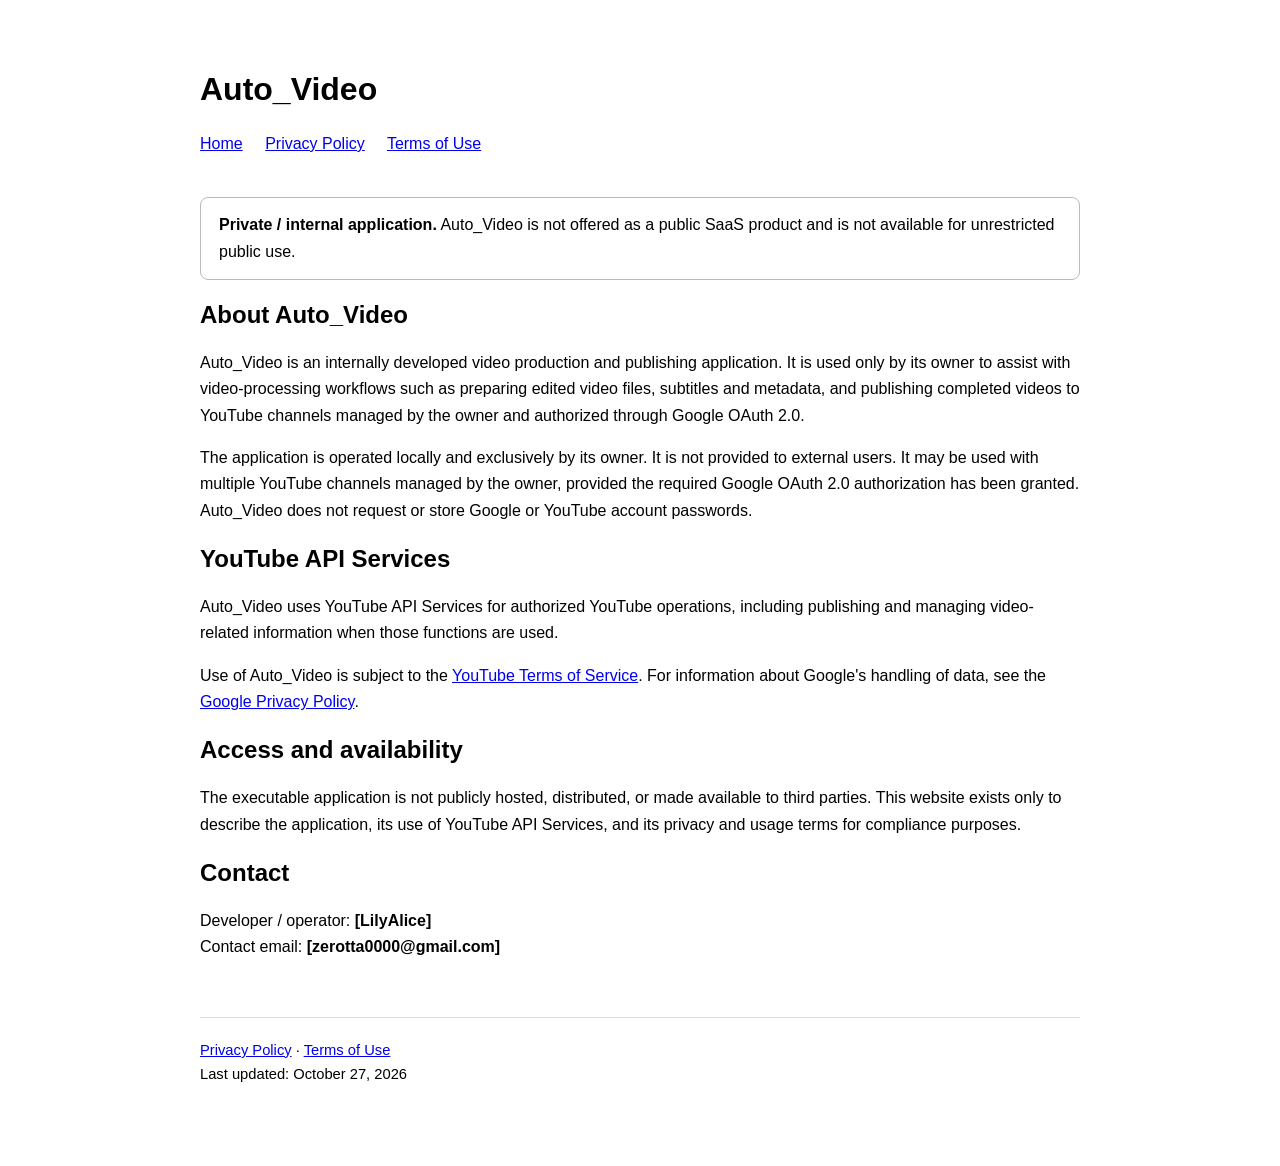
<file: index.html>
<!doctype html>
<html lang="en">
<head>
  <meta charset="utf-8">
  <meta name="viewport" content="width=device-width,initial-scale=1">
  <title>Auto_Video</title>
  <link rel="stylesheet" href="style.css">
</head>
<body>
<header>
  <h1>Auto_Video</h1>
  <nav>
    <a href="index.html">Home</a>
    <a href="privacy.html">Privacy Policy</a>
    <a href="terms.html">Terms of Use</a>
  </nav>
</header>

<main>
  <p class="notice"><strong>Private / internal application.</strong>
  Auto_Video is not offered as a public SaaS product and is not available for unrestricted public use.</p>

  <h2>About Auto_Video</h2>
  <p>
    Auto_Video is an internally developed video production and publishing application.
    It is used only by its owner to assist with video-processing workflows such as preparing edited video files,
    subtitles and metadata, and publishing completed videos to YouTube channels managed by the owner
    and authorized through Google OAuth 2.0.
  </p>

  <p>
    The application is operated locally and exclusively by its owner. It is not provided to external users.
    It may be used with multiple YouTube channels managed by the owner, provided the required Google OAuth 2.0
    authorization has been granted. Auto_Video does not request or store Google or YouTube account passwords.
  </p>

  <h2>YouTube API Services</h2>
  <p>
    Auto_Video uses YouTube API Services for authorized YouTube operations, including
    publishing and managing video-related information when those functions are used.
  </p>

  <p>
    Use of Auto_Video is subject to the
    <a href="https://www.youtube.com/t/terms">YouTube Terms of Service</a>.
    For information about Google's handling of data, see the
    <a href="https://policies.google.com/privacy">Google Privacy Policy</a>.
  </p>

  <h2>Access and availability</h2>
  <p>
    The executable application is not publicly hosted, distributed, or made available to third parties.
    This website exists only to describe the application, its use of YouTube API Services,
    and its privacy and usage terms for compliance purposes.
  </p>

  <h2>Contact</h2>
  <p>
    Developer / operator: <strong>[LilyAlice]</strong><br>
    Contact email: <strong>[zerotta0000@gmail.com]</strong>
  </p>
</main>

<footer>
  <a href="privacy.html">Privacy Policy</a> ·
  <a href="terms.html">Terms of Use</a><br>
  Last updated: October 27, 2026
</footer>
</body>
</html>
</file>
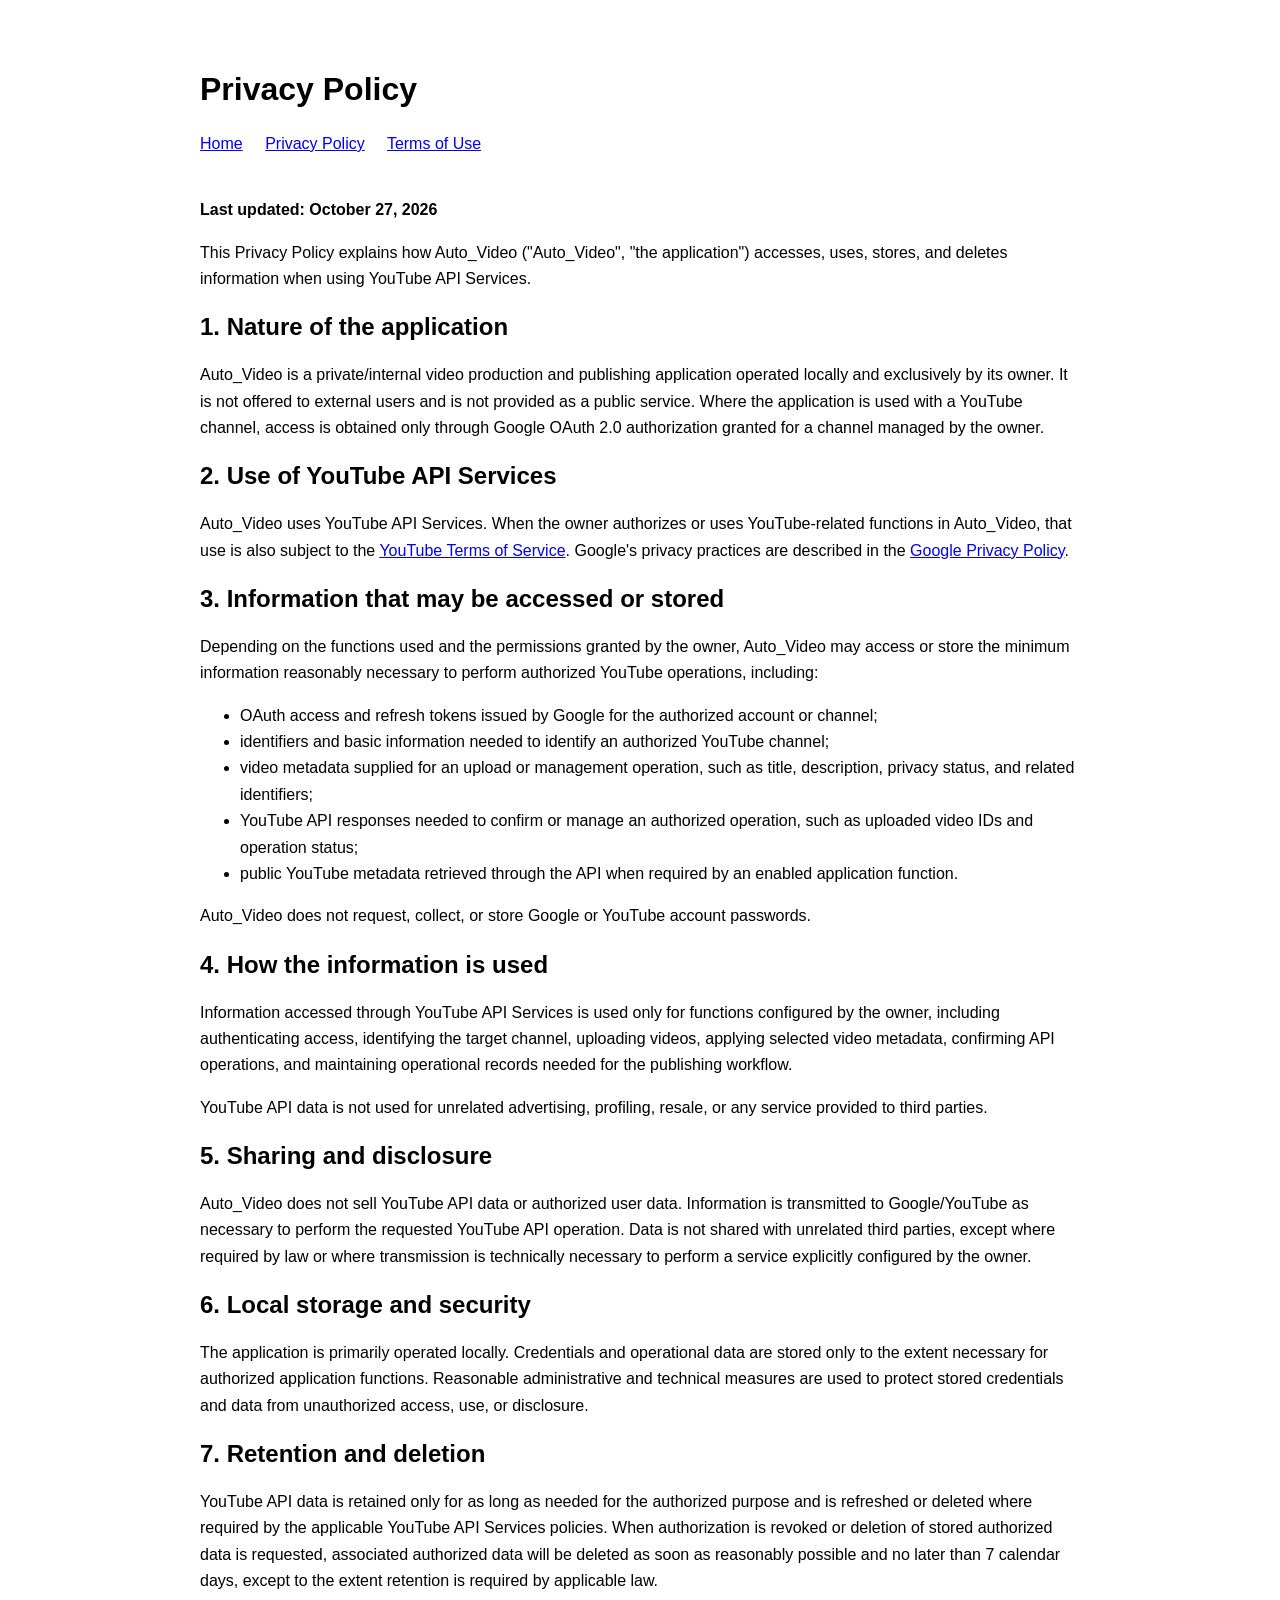
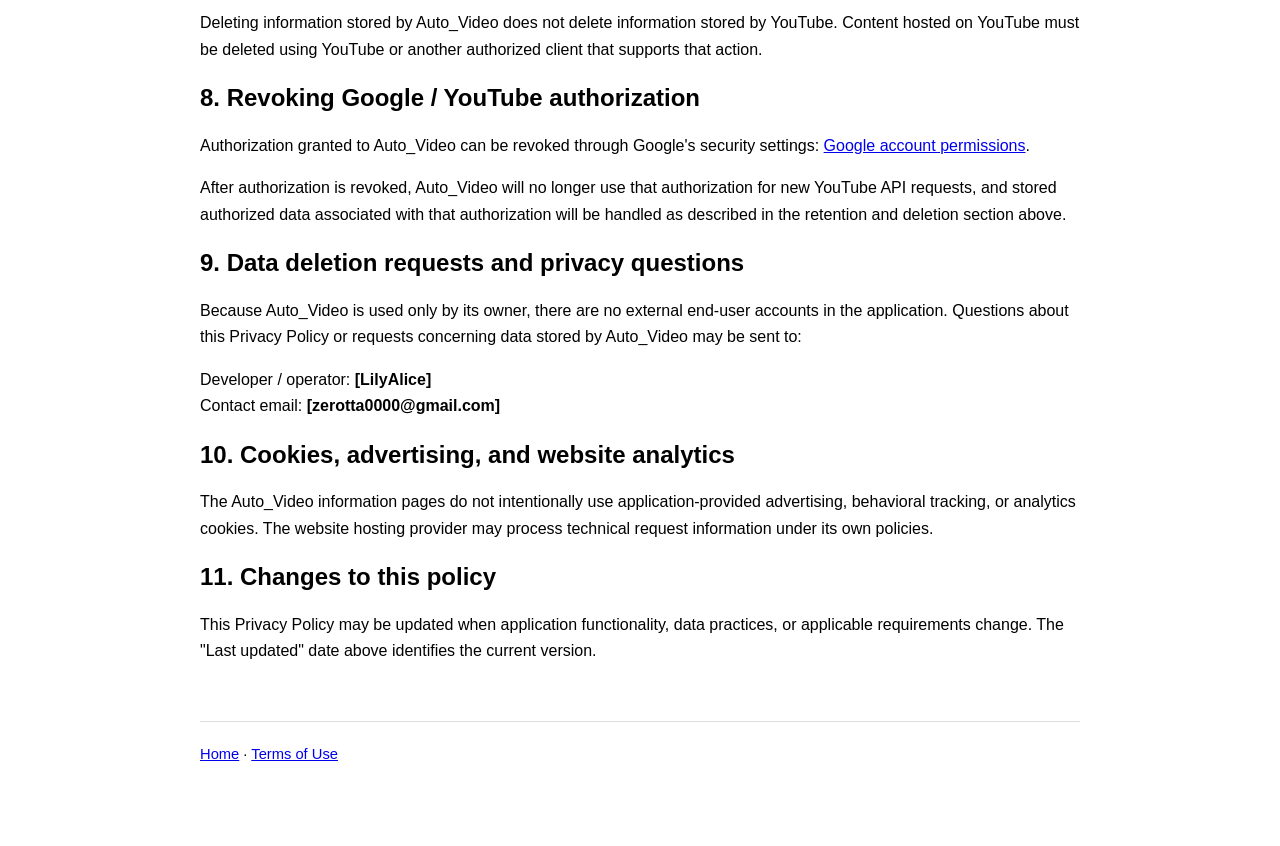
<file: privacy.html>
<!doctype html>
<html lang="en">
<head>
  <meta charset="utf-8">
  <meta name="viewport" content="width=device-width,initial-scale=1">
  <title>Privacy Policy - Auto_Video</title>
  <link rel="stylesheet" href="style.css">
</head>
<body>
<header>
  <h1>Privacy Policy</h1>
  <nav>
    <a href="index.html">Home</a>
    <a href="privacy.html">Privacy Policy</a>
    <a href="terms.html">Terms of Use</a>
  </nav>
</header>

<main>
  <p><strong>Last updated: October 27, 2026</strong></p>

  <p>
    This Privacy Policy explains how Auto_Video ("Auto_Video", "the application") accesses,
    uses, stores, and deletes information when using YouTube API Services.
  </p>

  <h2>1. Nature of the application</h2>
  <p>
    Auto_Video is a private/internal video production and publishing application operated locally
    and exclusively by its owner. It is not offered to external users and is not provided as a public service.
    Where the application is used with a YouTube channel, access is obtained only through Google OAuth 2.0
    authorization granted for a channel managed by the owner.
  </p>

  <h2>2. Use of YouTube API Services</h2>
  <p>
    Auto_Video uses YouTube API Services. When the owner authorizes or uses YouTube-related functions
    in Auto_Video, that use is also subject to the
    <a href="https://www.youtube.com/t/terms">YouTube Terms of Service</a>.
    Google's privacy practices are described in the
    <a href="https://policies.google.com/privacy">Google Privacy Policy</a>.
  </p>

  <h2>3. Information that may be accessed or stored</h2>
  <p>
    Depending on the functions used and the permissions granted by the owner, Auto_Video may access or
    store the minimum information reasonably necessary to perform authorized YouTube operations, including:
  </p>
  <ul>
    <li>OAuth access and refresh tokens issued by Google for the authorized account or channel;</li>
    <li>identifiers and basic information needed to identify an authorized YouTube channel;</li>
    <li>video metadata supplied for an upload or management operation, such as title, description, privacy status, and related identifiers;</li>
    <li>YouTube API responses needed to confirm or manage an authorized operation, such as uploaded video IDs and operation status;</li>
    <li>public YouTube metadata retrieved through the API when required by an enabled application function.</li>
  </ul>

  <p>
    Auto_Video does not request, collect, or store Google or YouTube account passwords.
  </p>

  <h2>4. How the information is used</h2>
  <p>
    Information accessed through YouTube API Services is used only for functions configured by the owner, including authenticating access,
    identifying the target channel, uploading videos, applying selected video metadata,
    confirming API operations, and maintaining operational records needed for the
    publishing workflow.
  </p>
  <p>
    YouTube API data is not used for unrelated advertising, profiling, resale, or any service provided to third parties.
  </p>

  <h2>5. Sharing and disclosure</h2>
  <p>
    Auto_Video does not sell YouTube API data or authorized user data.
    Information is transmitted to Google/YouTube as necessary to perform the requested
    YouTube API operation. Data is not shared with unrelated third parties, except where required by law or where transmission
    is technically necessary to perform a service explicitly configured by the owner.
  </p>

  <h2>6. Local storage and security</h2>
  <p>
    The application is primarily operated locally. Credentials and operational data are
    stored only to the extent necessary for authorized application functions.
    Reasonable administrative and technical measures are used to protect stored credentials
    and data from unauthorized access, use, or disclosure.
  </p>

  <h2>7. Retention and deletion</h2>
  <p>
    YouTube API data is retained only for as long as needed for the authorized purpose and
    is refreshed or deleted where required by the applicable YouTube API Services policies.
    When authorization is revoked or deletion of stored authorized data is requested,
    associated authorized data will be deleted as soon as reasonably possible and no later
    than 7 calendar days, except to the extent retention is required by applicable law.
  </p>
  <p>
    Deleting information stored by Auto_Video does not delete information stored by
    YouTube. Content hosted on YouTube must be deleted using YouTube or another authorized
    client that supports that action.
  </p>

  <h2>8. Revoking Google / YouTube authorization</h2>
  <p>
    Authorization granted to Auto_Video can be revoked through Google's security settings:
    <a href="https://security.google.com/settings/security/permissions">Google account permissions</a>.
  </p>
  <p>
    After authorization is revoked, Auto_Video will no longer use that authorization for
    new YouTube API requests, and stored authorized data associated with that authorization
    will be handled as described in the retention and deletion section above.
  </p>

  <h2>9. Data deletion requests and privacy questions</h2>
  <p>
    Because Auto_Video is used only by its owner, there are no external end-user accounts in the application.
    Questions about this Privacy Policy or requests concerning data stored by Auto_Video may be sent to:
  </p>
  <p>
    Developer / operator: <strong>[LilyAlice]</strong><br>
    Contact email: <strong>[zerotta0000@gmail.com]</strong>
  </p>

  <h2>10. Cookies, advertising, and website analytics</h2>
  <p>
    The Auto_Video information pages do not intentionally use application-provided
    advertising, behavioral tracking, or analytics cookies. The website hosting provider
    may process technical request information under its own policies.
  </p>

  <h2>11. Changes to this policy</h2>
  <p>
    This Privacy Policy may be updated when application functionality, data practices, or
    applicable requirements change. The "Last updated" date above identifies the current version.
  </p>
</main>

<footer>
  <a href="index.html">Home</a> ·
  <a href="terms.html">Terms of Use</a>
</footer>
</body>
</html>
</file>
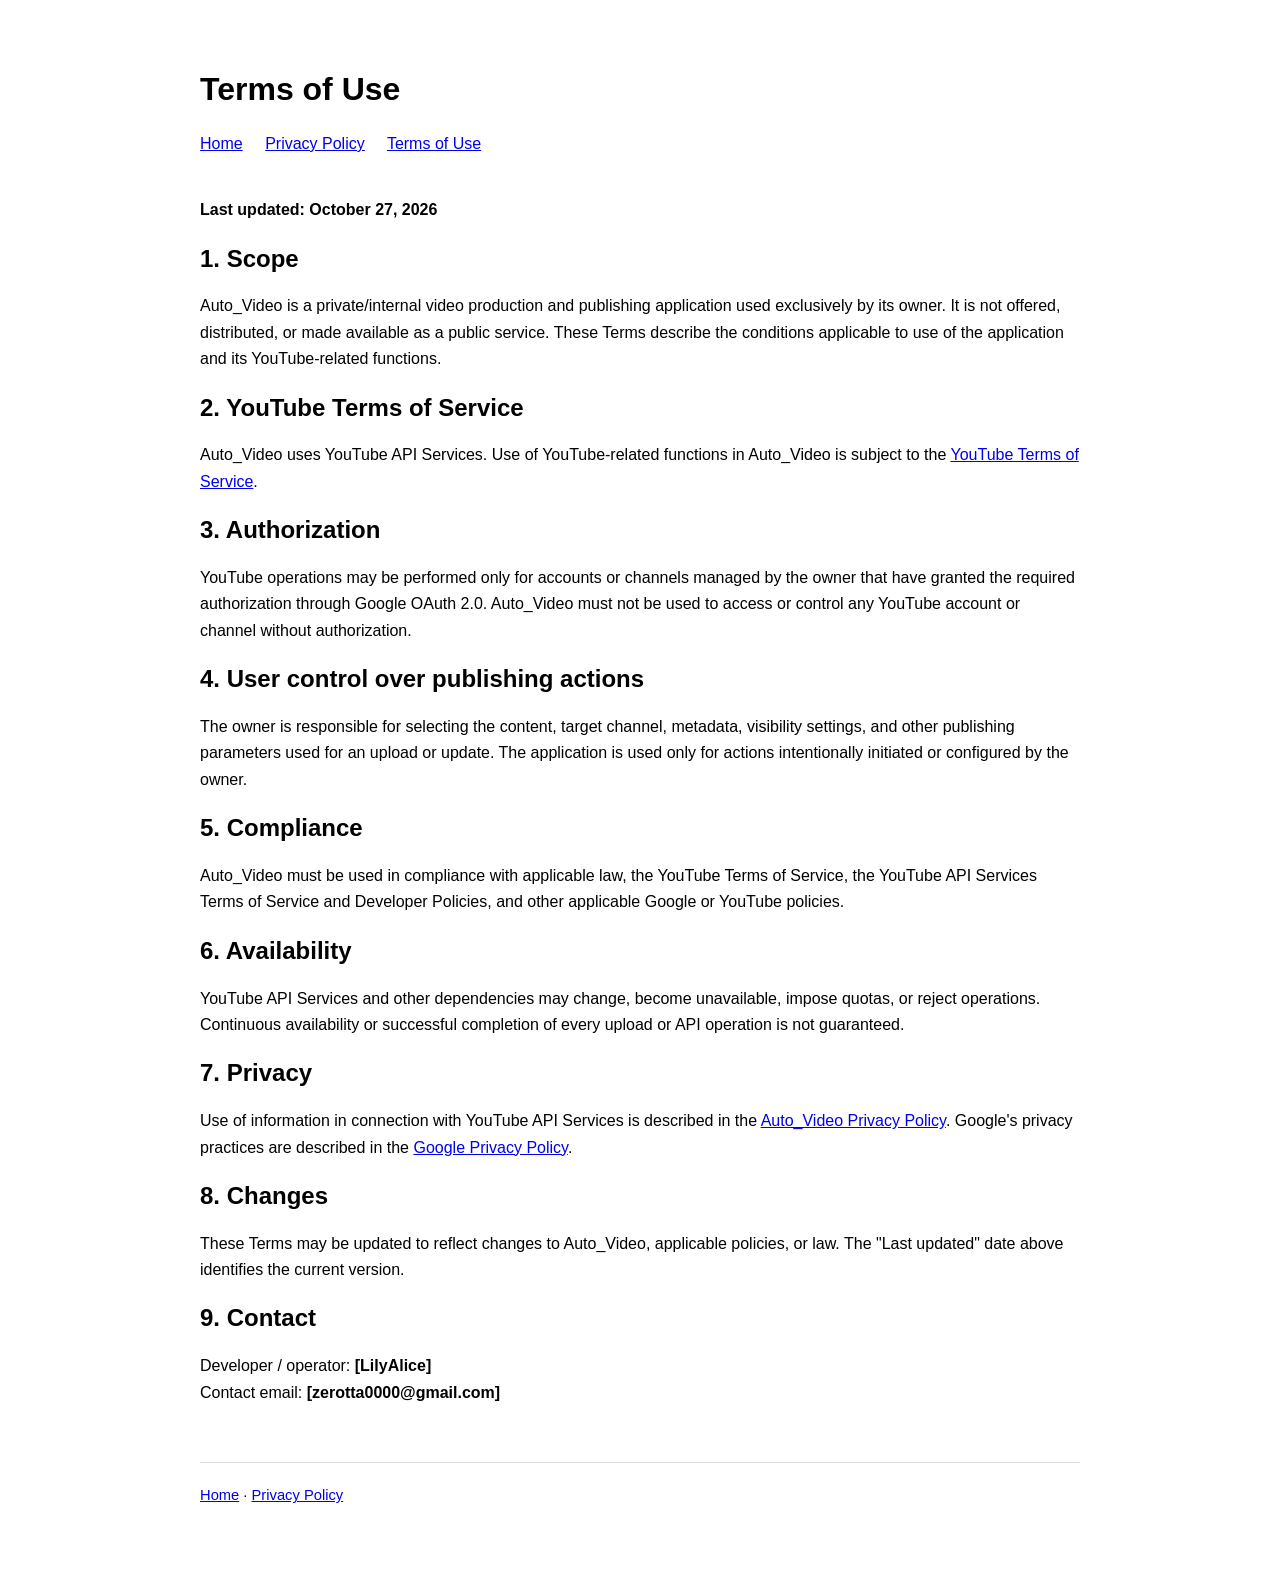
<file: terms.html>
<!doctype html>
<html lang="en">
<head>
  <meta charset="utf-8">
  <meta name="viewport" content="width=device-width,initial-scale=1">
  <title>Terms of Use - Auto_Video</title>
  <link rel="stylesheet" href="style.css">
</head>
<body>
<header>
  <h1>Terms of Use</h1>
  <nav>
    <a href="index.html">Home</a>
    <a href="privacy.html">Privacy Policy</a>
    <a href="terms.html">Terms of Use</a>
  </nav>
</header>

<main>
  <p><strong>Last updated: October 27, 2026</strong></p>

  <h2>1. Scope</h2>
  <p>
    Auto_Video is a private/internal video production and publishing application used exclusively by its owner.
    It is not offered, distributed, or made available as a public service. These Terms describe the conditions
    applicable to use of the application and its YouTube-related functions.
  </p>

  <h2>2. YouTube Terms of Service</h2>
  <p>
    Auto_Video uses YouTube API Services. Use of YouTube-related functions in Auto_Video is subject to the
    <a href="https://www.youtube.com/t/terms">YouTube Terms of Service</a>.
  </p>

  <h2>3. Authorization</h2>
  <p>
    YouTube operations may be performed only for accounts or channels managed by the owner that have granted
    the required authorization through Google OAuth 2.0. Auto_Video must not be used to access or control
    any YouTube account or channel without authorization.
  </p>

  <h2>4. User control over publishing actions</h2>
  <p>
    The owner is responsible for selecting the content, target channel, metadata,
    visibility settings, and other publishing parameters used for an upload or update.
    The application is used only for actions intentionally initiated or configured by the owner.
  </p>

  <h2>5. Compliance</h2>
  <p>
    Auto_Video must be used in compliance with applicable law, the YouTube Terms of Service,
    the YouTube API Services Terms of Service and Developer Policies, and other applicable
    Google or YouTube policies.
  </p>

  <h2>6. Availability</h2>
  <p>
    YouTube API Services and other dependencies may change, become unavailable, impose
    quotas, or reject operations. Continuous availability or successful completion of every
    upload or API operation is not guaranteed.
  </p>

  <h2>7. Privacy</h2>
  <p>
    Use of information in connection with YouTube API Services is described in the
    <a href="privacy.html">Auto_Video Privacy Policy</a>.
    Google's privacy practices are described in the
    <a href="https://policies.google.com/privacy">Google Privacy Policy</a>.
  </p>

  <h2>8. Changes</h2>
  <p>
    These Terms may be updated to reflect changes to Auto_Video, applicable policies, or law.
    The "Last updated" date above identifies the current version.
  </p>

  <h2>9. Contact</h2>
  <p>
    Developer / operator: <strong>[LilyAlice]</strong><br>
    Contact email: <strong>[zerotta0000@gmail.com]</strong>
  </p>
</main>

<footer>
  <a href="index.html">Home</a> ·
  <a href="privacy.html">Privacy Policy</a>
</footer>
</body>
</html>
</file>
<file: style.css>
:root {
  font-family: -apple-system, BlinkMacSystemFont, "Segoe UI", Roboto, Helvetica, Arial, sans-serif;
  line-height: 1.65;
}
body {
  max-width: 880px;
  margin: 0 auto;
  padding: 48px 24px 80px;
}
header {
  margin-bottom: 40px;
}
nav a {
  margin-right: 18px;
}
h1, h2 {
  line-height: 1.25;
}
.notice {
  padding: 14px 18px;
  border: 1px solid #bbb;
  border-radius: 8px;
}
footer {
  margin-top: 56px;
  padding-top: 20px;
  border-top: 1px solid #ddd;
  font-size: 0.92rem;
}
code {
  word-break: break-all;
}
</file>
